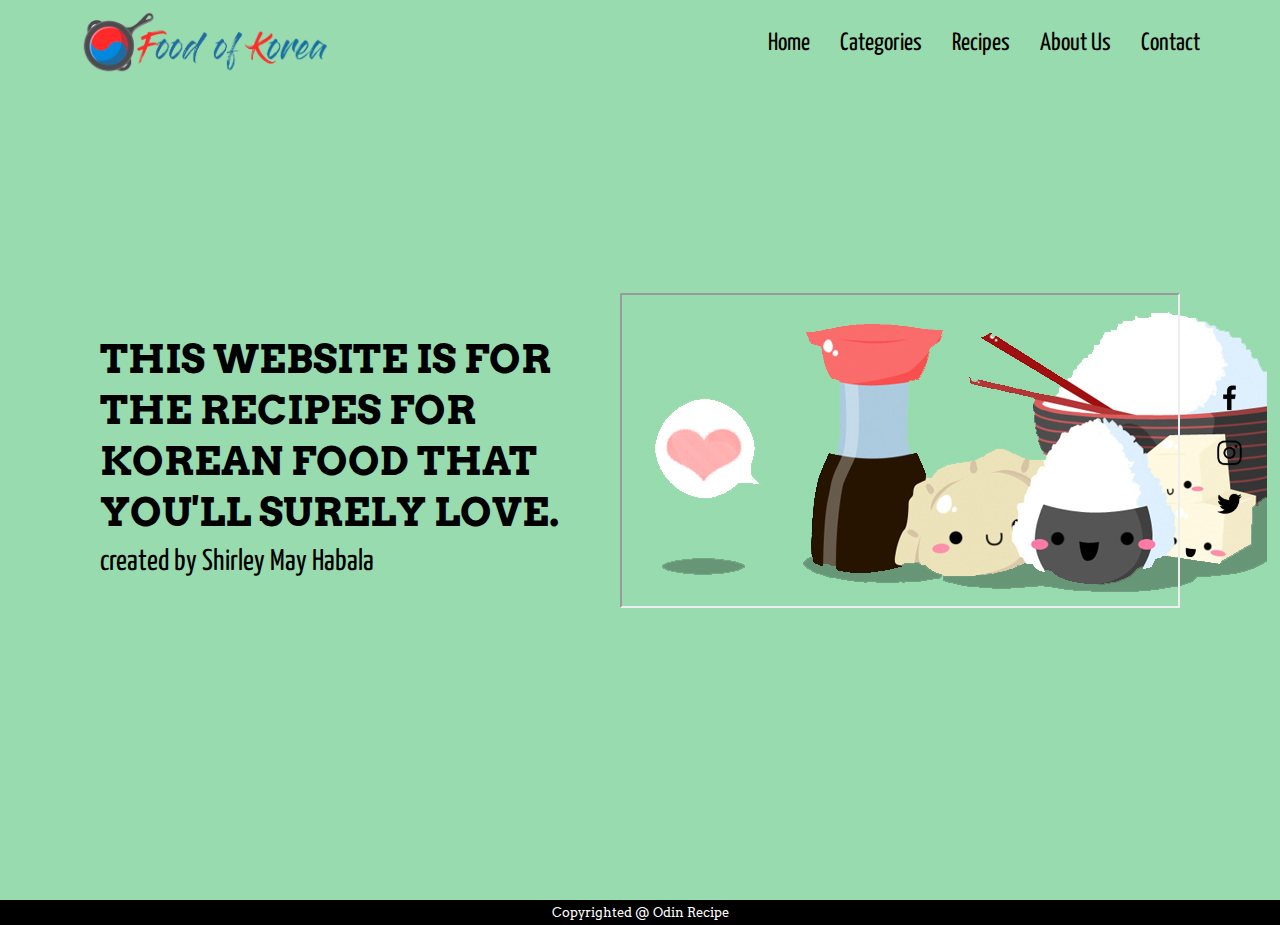
<file: pages/about.html>
<!DOCTYPE html>
<html lang="en">
<head>
  <meta charset="UTF-8">
  <meta http-equiv="X-UA-Compatible" content="IE=edge">
  <meta name="viewport" content="width=, initial-scale=1.0">
  <link rel="stylesheet" href="/pages/css/about.css">
  <title>Odin Recipes</title>
  <link rel="preconnect" href="https://fonts.googleapis.com">
  <link rel="preconnect" href="https://fonts.gstatic.com" crossorigin>
  <link href="https://fonts.googleapis.com/css2?family=Arvo:wght@700&family=Comfortaa:wght@500&family=Yanone+Kaffeesatz&display=swap" rel="stylesheet">
</head>

<body>
  <section class="sec-bg">
    <header>
        <a href="#"><img src="/img/logo.png" class="logo"></a>
        <ul>
            <li><a href="/index.html">Home</a></li>
            <li><a href="/pages/categories.html">Categories</a></li>
            <li><a href="/pages/recipes.html">Recipes</a></li>
            <li><a href="/pages/about.html">About Us</a></li>
            <li><a href="/pages/contact.html">Contact</a></li>
        </ul>
    </header>
    <div class="content">
        <div class="textBox">
            <h2><span>This Website is for the recipes for Korean Food that you'll surely love.</span></h2>
            <p>created by Shirley May Habala</p>
        
        </div>
        <iframe width="560" height="315"
        src="https://www.youtube.com/embed/5XR6SJX08dA">
        </iframe>
    </div>

    <ul class="sci">
        <li><a href="#"><img src="/img/facebook.png" alt=""></a></li>
        <li><a href="#"><img src="/img/instagram.png" alt=""></a></li>
        <li><a href="#"><img src="/img/twitter.png" alt=""></a></li>
    </ul>
  </section>


  <footer>
    <p>Copyrighted @ Odin Recipe</p>
  </footer>
</body>
</file>
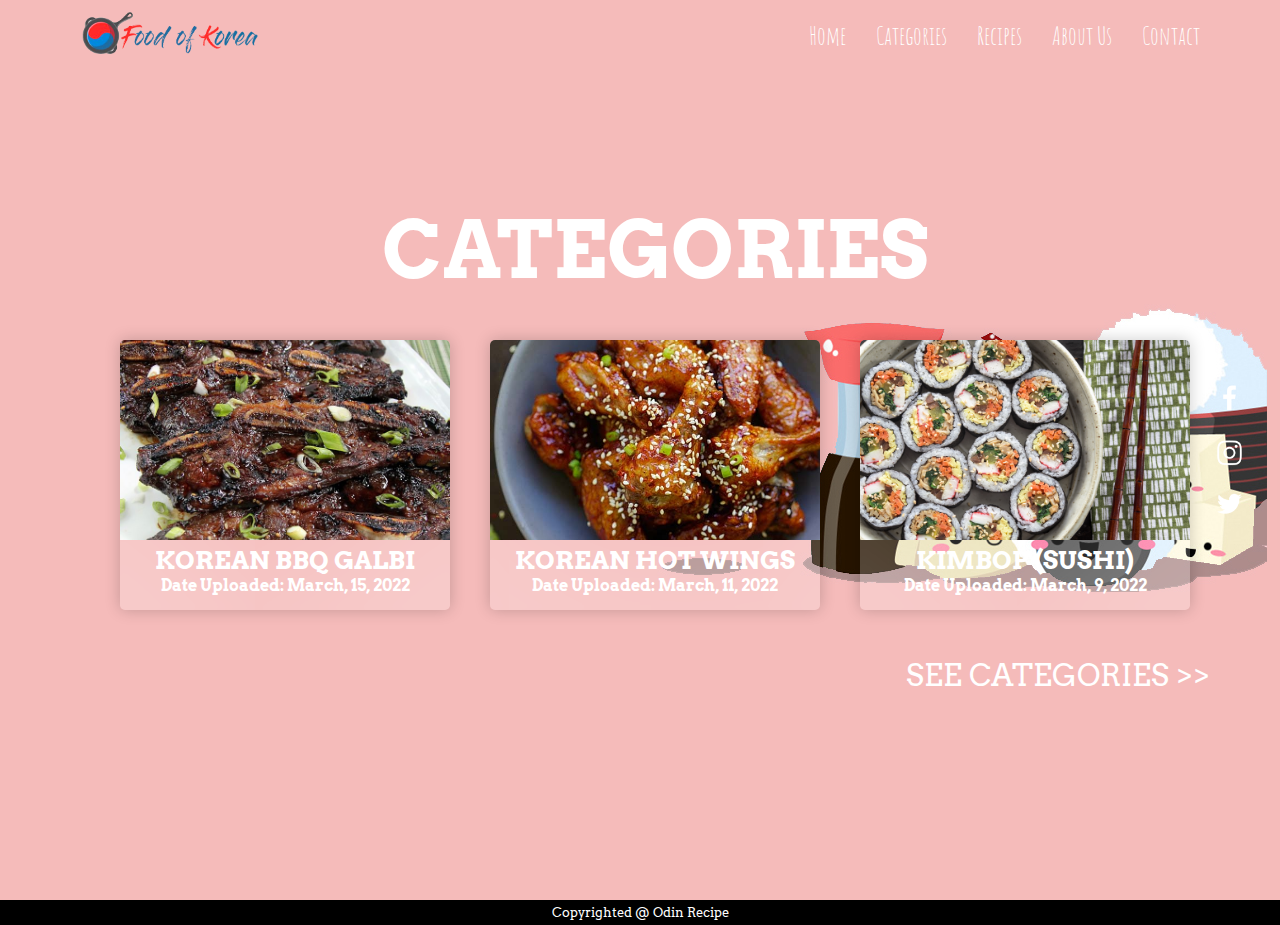
<file: pages/categories.html>
<!DOCTYPE html>
<html lang="en">
<head>
  <meta charset="UTF-8">
  <meta http-equiv="X-UA-Compatible" content="IE=edge">
  <meta name="viewport" content="width=, initial-scale=1.0">
  <link rel="stylesheet" href="/pages/css/categories.css">
  <title>Odin Recipes</title>
  <link rel="preconnect" href="https://fonts.googleapis.com">
    <link rel="preconnect" href="https://fonts.gstatic.com" crossorigin>
    <link href="https://fonts.googleapis.com/css2?family=Arvo:wght@700&family=Share+Tech+Mono&display=swap" rel="stylesheet">
    <link href="https://fonts.googleapis.com/css2?family=Amatic+SC&display=swap" rel="stylesheet">
</head>

<body>
  <section class="sec-bg">
    <header>
        <a href="#"><img src="/img/logo.png" class="logo"></a>
        <ul>
            <li><a href="/index.html">Home</a></li>
            <li><a href="/pages/categories.html">Categories</a></li>
            <li><a href="#">Recipes</a></li>
            <li><a href="/pages/about.html">About Us</a></li>
            <li><a href="/pages/contact.html">Contact</a></li>
        </ul>
    </header>
 

    <div class="title">
        <h2>Categories</h2>
      <div class="container">

          <div class="card">
              <div class="img">
                  <img src="/img/galbi.jpg">
              </div>
              <div class="top-text">
                  <div class="name">Korean BBQ Galbi</div>
                  <p>Date Uploaded: March, 15, 2022</p>
              </div>
              <div class="bottom-text">
                  <div class="btn">
                      <a href="#">Read More >></a>
                  </div>
              </div>
          </div>

          <div class="card">
            <div class="img">
                <img src="/img/wings.jpg">
            </div>
            <div class="top-text">
                <div class="name">Korean Hot Wings</div>
                <p>Date Uploaded: March, 11, 2022</p>
            </div>
            <div class="bottom-text">
                <div class="btn">
                    <a href="#">Read More >></a>
                </div>
            </div>
        </div>

        <div class="card">
            <div class="img">
                <img src="/img/kimbop.jpg">
            </div>
            <div class="top-text">
                <div class="name">Kimbop (Sushi)</div>
                <p>Date Uploaded: March, 9, 2022</p>
            </div>
            <div class="bottom-text">
                <div class="btn">
                    <a href="#">Read More >></a>
                </div>
            </div>
        </div>
      </div>
      <div class="see-cat">
        <a href="#">See Categories >></a>
    </div>
      </div>
  </section>


    <ul class="sci">
        <li><a href="#"><img src="/img/facebook.png" alt=""></a></li>
        <li><a href="#"><img src="/img/instagram.png" alt=""></a></li>
        <li><a href="#"><img src="/img/twitter.png" alt=""></a></li>
    </ul>
  </section>
        <script type="text/javascript">
            function imgSlider(anything) {
                document.querySelector('.kfood').src=anything;
            } 
        </script>

  
    
  <footer>
    <p>Copyrighted @ Odin Recipe</p>
  </footer>
</body>
</file>
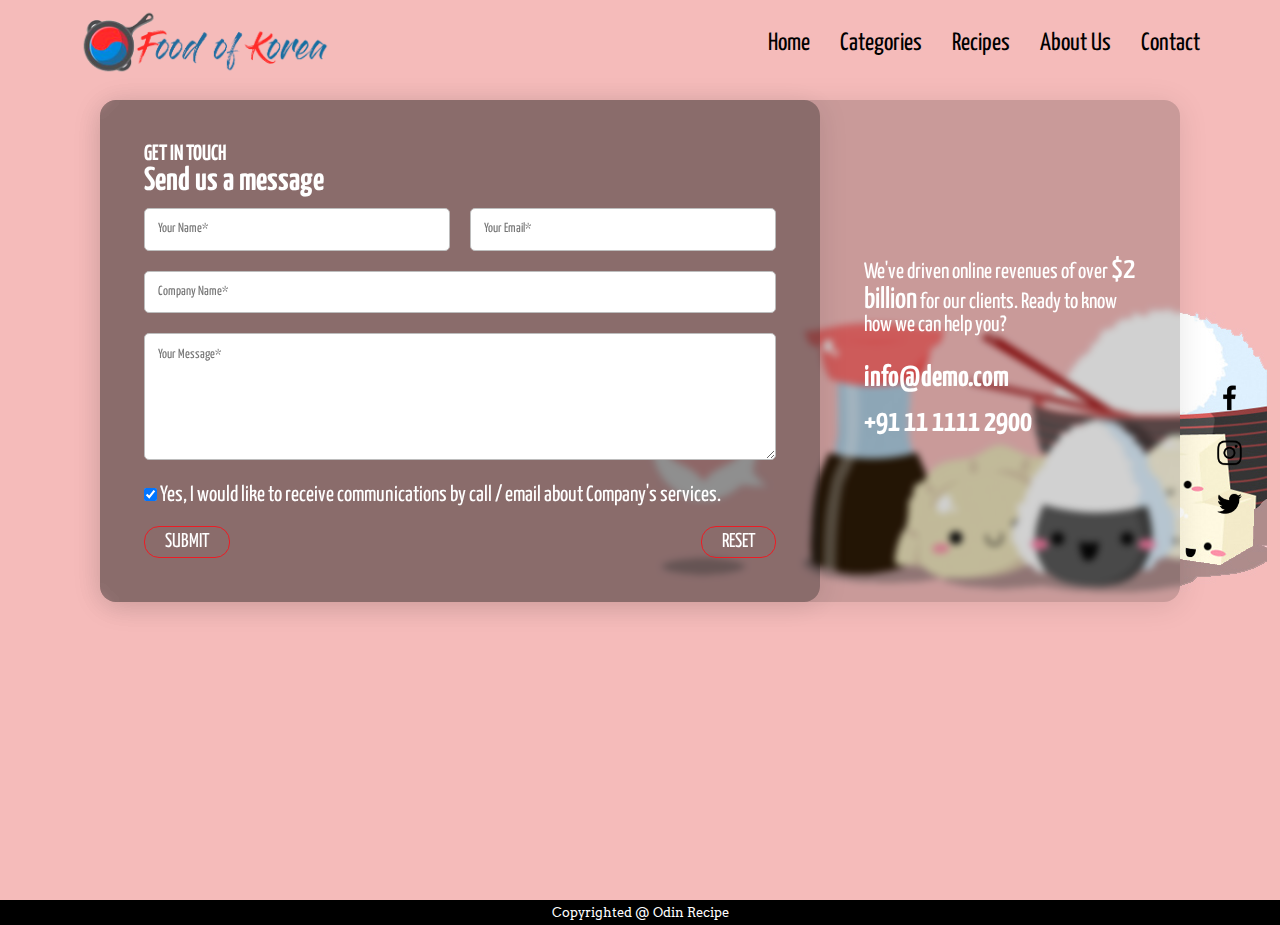
<file: pages/contact.html>
<!DOCTYPE html>
<html lang="en">
<head>
  <meta charset="UTF-8">
  <meta http-equiv="X-UA-Compatible" content="IE=edge">
  <meta name="viewport" content="width=, initial-scale=1.0">
  <link rel="stylesheet" href="/pages/css/contact.css">
  <title>Odin Recipes</title>
  <link rel="preconnect" href="https://fonts.googleapis.com">
  <link rel="preconnect" href="https://fonts.gstatic.com" crossorigin>
  <link href="https://fonts.googleapis.com/css2?family=Arvo:wght@700&family=Comfortaa:wght@500&family=Yanone+Kaffeesatz&display=swap" rel="stylesheet">
</head>

<body>
  <section class="sec-bg">
    <header>
        <a href="#"><img src="/img/logo.png" class="logo"></a>
        <ul>
            <li><a href="/index.html">Home</a></li>
            <li><a href="/pages/categories.html">Categories</a></li>
            <li><a href="/pages/recipes.html">Recipes</a></li>
            <li><a href="/pages/about.html">About Us</a></li>
            <li><a href="/pages/contact.html">Contact</a></li>
        </ul>
    </header>

    <div class="contain">

        <div class="wrapper">
      
          <div class="form">
            <h4>GET IN TOUCH</h4>
            <h2 class="form-headline">Send us a message</h2>
            <form id="submit-form" action="">
              <p>
                <input id="name" class="form-input" type="text" placeholder="Your Name*">
                <small class="name-error"></small>
              </p>
              <p>
                <input id="email" class="form-input" type="email" placeholder="Your Email*">
                <small class="name-error"></small>
              </p>
              <p class="full-width">
                <input id="company-name" class="form-input" type="text" placeholder="Company Name*" required>
                <small></small>
              </p>
              <p class="full-width">
                <textarea  minlength="20" id="message" cols="30" rows="7" placeholder="Your Message*" required></textarea>
                <small></small>
              </p>
              <p class="full-width">
                <input type="checkbox" id="checkbox" name="checkbox" checked> Yes, I would like to receive communications by call / email about Company's services.
              </p>
              <p class="full-width">
                <input type="submit" class="submit-btn" value="Submit" onclick="checkValidations()">
                <button class="reset-btn" onclick="reset()">Reset</button>
              </p>
            </form>
          </div>
      
          <div class="contacts contact-wrapper">
      
            <ul>
              <li>We've driven online revenues of over <span class="highlight-text-grey">$2
                  billion</span> for our clients. Ready to know
                how we can help you?</li>
              <span class="hightlight-contact-info">
                <li class="email-info"><i class="fa fa-envelope" aria-hidden="true"></i> info@demo.com</li>
                <li><i class="fa fa-phone" aria-hidden="true"></i> <span class="highlight-text">+91 11 1111 2900</span></li>
              </span>
            </ul>
          </div>
        </div>
      </div>

    <ul class="sci">
        <li><a href="#"><img src="/img/facebook.png" alt=""></a></li>
        <li><a href="#"><img src="/img/instagram.png" alt=""></a></li>
        <li><a href="#"><img src="/img/twitter.png" alt=""></a></li>
    </ul>
  </section>
 
  

  <footer>
    <p>Copyrighted @ Odin Recipe</p>
  </footer>
</body>
</file>
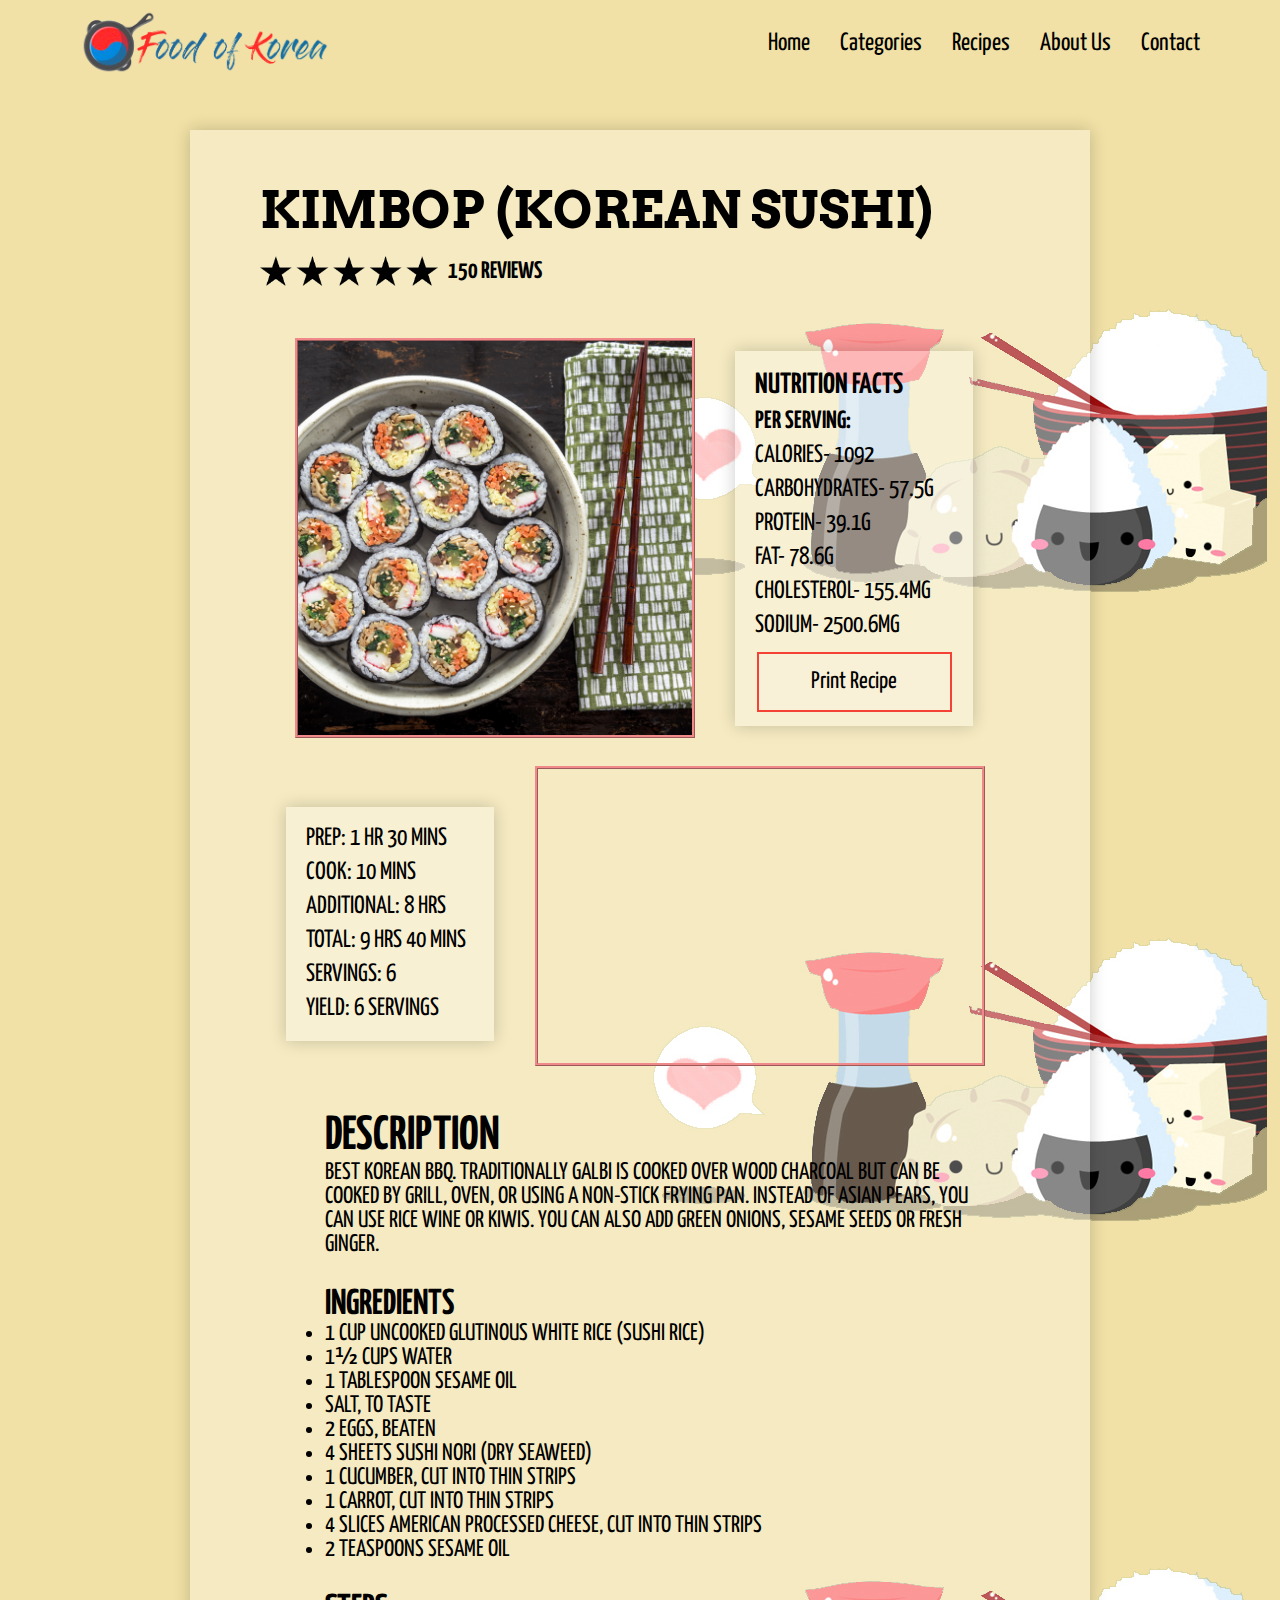
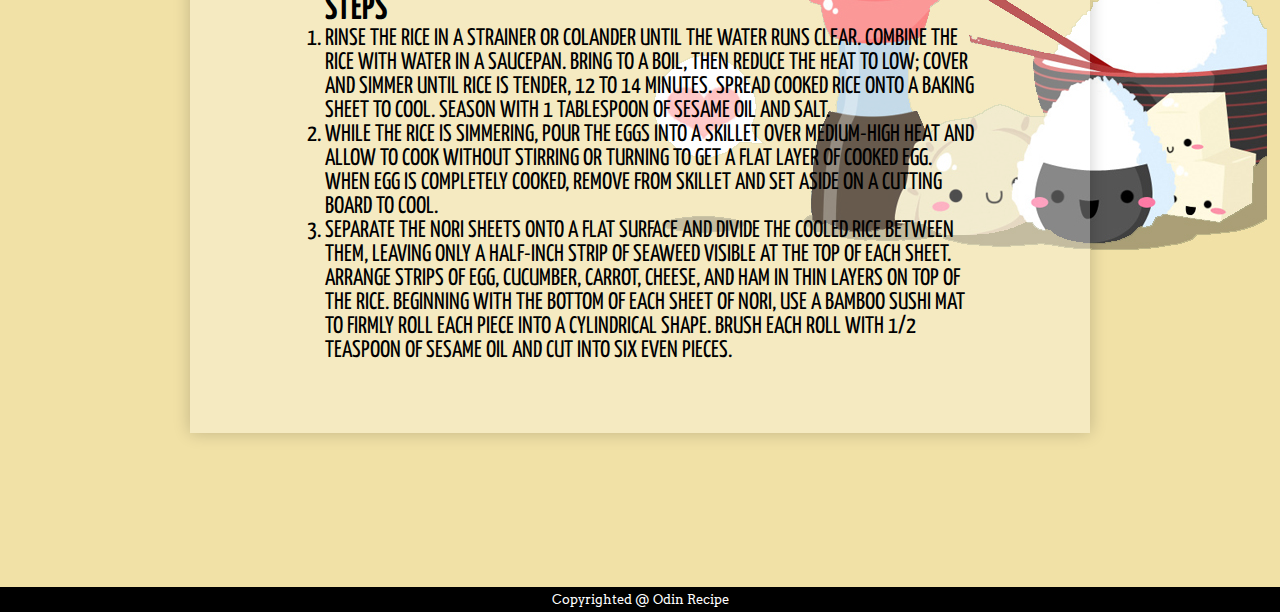
<file: pages/Kimbop (Korean Sushi).html>
<!DOCTYPE html>
<html lang="en">
<head>
  <meta charset="UTF-8">
  <meta http-equiv="X-UA-Compatible" content="IE=edge">
  <meta name="viewport" content="width=, initial-scale=1.0">
  <link rel="stylesheet" href="/pages/css/recipesinside.css">
  <title>Odin Recipes</title>
  <link rel="preconnect" href="https://fonts.googleapis.com">
  <link rel="preconnect" href="https://fonts.gstatic.com" crossorigin>
  <link href="https://fonts.googleapis.com/css2?family=Arvo:wght@700&family=Comfortaa:wght@500&family=Yanone+Kaffeesatz&display=swap" rel="stylesheet">
</head>

<body>
  <section class="sec-bg">
    <header>
        <a href="#"><img src="/img/logo.png" class="logo"></a>
        <ul>
            <li><a href="/index.html">Home</a></li>
            <li><a href="/pages/categories.html">Categories</a></li>
            <li><a href="/pages/recipes.html">Recipes</a></li>
            <li><a href="/pages/about.html">About Us</a></li>
            <li><a href="/pages/contact.html">Contact</a></li>
        </ul>
    </header>

    <div class="border">
     
      <div class="title">
        <h2>Kimbop (Korean Sushi)</h2>
      </div>
      <div class="review">
        <img src="/img/stars.png" alt="">
        <h2> 150 REVIEWS</h2>
      </div>
      <div class="multimedia">
       <img class="image" src="/img/kimbop.jpg" alt="kimbop">

       <div class="nutrition">
        <ul>
          <h3>Nutrition Facts</h3>
          <h4>Per Serving:</h4>
          <li>Calories- 1092</li>
          <li>Carbohydrates- 57.5g</li>
          <li>Protein- 39.1g</li>
          <li>Fat- 78.6g</li>
          <li>Cholesterol- 155.4mg</li>
          <li>Sodium- 2500.6mg</li>
        </ul>
        <button class="button">Print Recipe</button>
       </div>
     </div>
     
    <div class="media" >
   
    <div class="prep">
      <ul>
        <li>Prep: 1 hr 30 mins</li>
        <li>Cook: 10 mins</li>
        <li>Additional: 8 hrs</li>
        <li>Total: 9 hrs 40 mins</li>
        <li>Servings: 6</li>
        <li>Yield: 6 servings</li>
      </ul>
    </div>
    <iframe
    src="https://www.youtube.com/embed/5XR6SJX08dA">
    </iframe>
  </div>
  <div class="desc">
    <h1>Description</h1>
    <p>Best Korean BBQ. Traditionally galbi is cooked over wood charcoal but can be cooked by grill, 
     oven, or using a non-stick frying pan. Instead of Asian pears, you can use rice wine or kiwis.
     You can also add green onions, sesame seeds or fresh ginger.</p>
   </div>

   <div class="ingre">
     <h2>Ingredients</h2>

     <ul>
       <li>1 cup uncooked glutinous white rice (sushi rice)</li>
       <li>1½ cups water</li>
       <li>1 tablespoon sesame oil</li>
       <li>salt, to taste</li>
       <li>2 eggs, beaten</li>
       <li>4 sheets sushi nori (dry seaweed)</li>
       <li>1 cucumber, cut into thin strips</li>
       <li>1 carrot, cut into thin strips</li>
       <li>4 slices American processed cheese, cut into thin strips</li>
       <li>2 teaspoons sesame oil</li>
     </ul>
   </div>

   <div class="steps">
    <h2>Steps</h2>
     <ol>
       <li>Rinse the rice in a strainer or colander until the water runs clear. Combine the rice with water in a saucepan. Bring to a boil, then reduce the heat to low; cover and simmer until rice is tender, 12 to 14 minutes. Spread cooked rice onto a baking sheet to cool. Season with 1 tablespoon of sesame oil and salt.</li>
       <li>While the rice is simmering, pour the eggs into a skillet over medium-high heat and allow to cook without stirring or turning to get a flat layer of cooked egg. When egg is completely cooked, remove from skillet and set aside on a cutting board to cool.</li>
       <li>Separate the nori sheets onto a flat surface and divide the cooled rice between them, leaving only a half-inch strip of seaweed visible at the top of each sheet. Arrange strips of egg, cucumber, carrot, cheese, and ham in thin layers on top of the rice. Beginning with the bottom of each sheet of nori, use a bamboo sushi mat to firmly roll each piece into a cylindrical shape. Brush each roll with 1/2 teaspoon of sesame oil and cut into six even pieces.</li>
     </ol>
   </div>


  </section>
 
  <footer>
    <p>Copyrighted @ Odin Recipe</p>
  </footer>
</body>
</file>
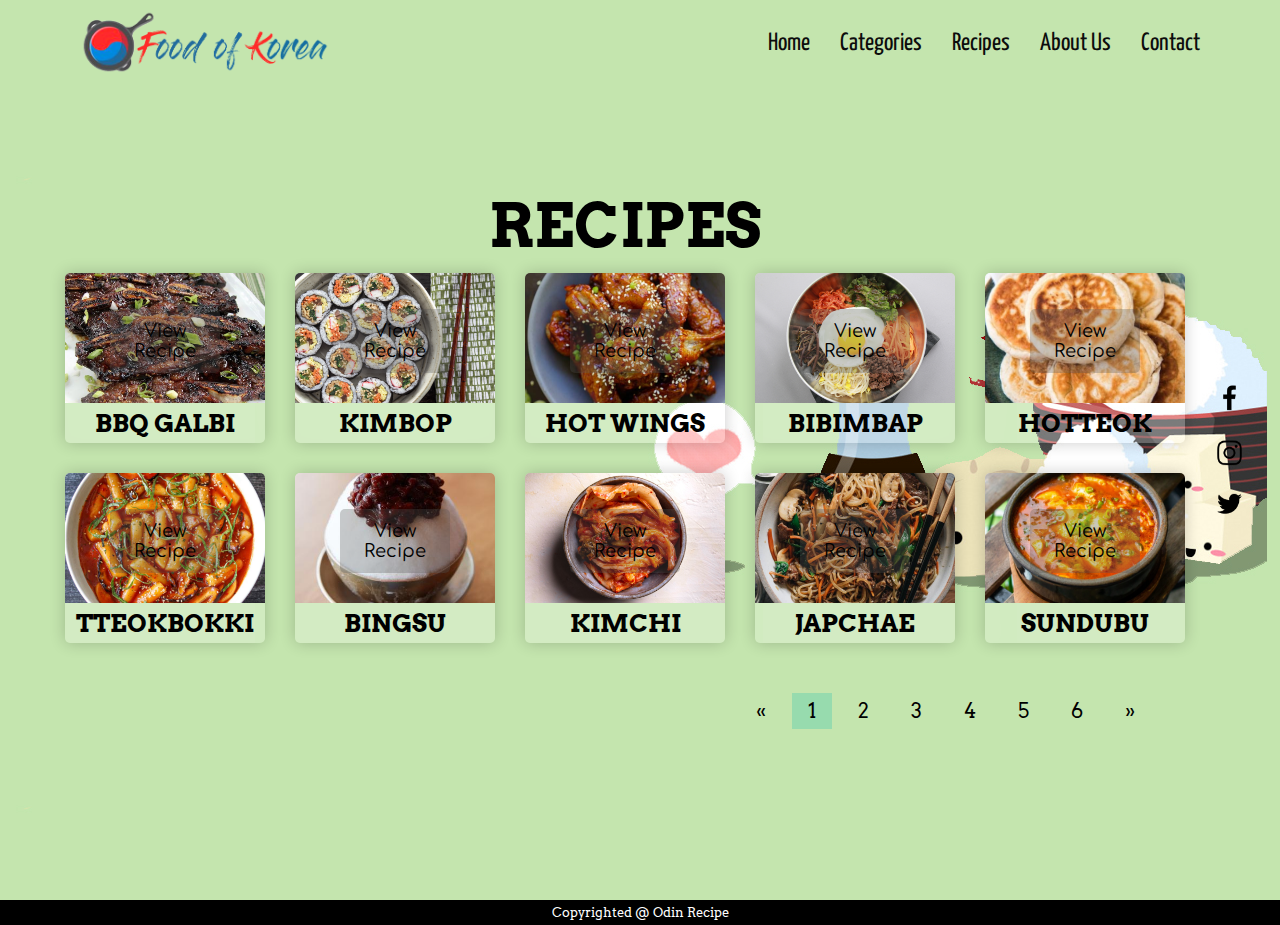
<file: pages/recipes.html>
<!DOCTYPE html>
<html lang="en">
<head>
  <meta charset="UTF-8">
  <meta http-equiv="X-UA-Compatible" content="IE=edge">
  <meta name="viewport" content="width=, initial-scale=1.0">
  <link rel="stylesheet" href="/pages/css/recipes.css">
  <title>Odin Recipes</title>
  <link rel="preconnect" href="https://fonts.googleapis.com">
  <link rel="preconnect" href="https://fonts.gstatic.com" crossorigin>
  <link href="https://fonts.googleapis.com/css2?family=Arvo:wght@700&family=Comfortaa:wght@500&family=Yanone+Kaffeesatz&display=swap" rel="stylesheet">

<body>
  <section class="sec-bg">
    <header>
        <a href="#"><img src="/img/logo.png" class="logo"></a>
        <ul>
            <li><a href="/index.html">Home</a></li>
            <li><a href="/pages/categories.html">Categories</a></li>
            <li><a href="/pages/recipes.html">Recipes</a></li>
            <li><a href="/pages/about.html">About Us</a></li>
            <li><a href="/pages/contact.html">Contact</a></li>
        </ul>
    </header>
 

    <div class="title">
        <h2>Recipes</h2>
      <div class="container">

          <div class="card">
              <div class="img">
                  <img src="/img/recipes/galbi.jpg">
                  <button class="btn">View Recipe</button>
              </div>
              <div class="top-text">
                  <div class="name">BBQ Galbi</div>
              </div>
             
          </div>

          <div class="card">
            <div class="img">
                <img src="/img/recipes/kimbop.jpg">
                <button class="btn">View Recipe</button>
            </div>
            <div class="top-text">
                <div class="name">Kimbop</div>
            </div>
           
        </div>

        <div class="card">
            <div class="img">
                <img src="/img/recipes/wings.jpg">
                <button class="btn">View Recipe</button>
            </div>
            <div class="top-text">
                <div class="name">Hot Wings</div>
            </div>
           
        </div>

        <div class="card">
            <div class="img">
                <img src="/img/recipes/bibimbap.jpg">
                <button class="btn">View Recipe</button>
            </div>
            <div class="top-text">
                <div class="name">Bibimbap</div>
            </div>
           
        </div>
        
        <div class="card">
            <div class="img">
                <img src="/img/recipes/Hotteok.jpg">
                <button class="btn">View Recipe</button>
            </div>
            <div class="top-text">
                <div class="name">Hotteok</div>
            </div>
           
        </div>

      </div>
     
      <div class="container2">

        <div class="card">
            <div class="img">
                <img src="/img/recipes/tteokbokki.jpg">
                <button class="btn">View Recipe</button>
            </div>
            <div class="top-text">
                <div class="name">Tteokbokki</div>
            </div>
           
        </div>

        <div class="card">
          <div class="img">
              <img src="/img/recipes/bingsu.jpg">
              <button class="btn">View Recipe</button>
          </div>
          <div class="top-text">
              <div class="name">Bingsu</div>
          </div>
          
      </div>

      <div class="card">
          <div class="img">
              <img src="/img/recipes/kimchi.jpg">
              <button class="btn">View Recipe</button>
          </div>
          <div class="top-text">
              <div class="name">Kimchi</div>
          </div>
          
      </div>

      <div class="card">
          <div class="img">
              <img src="/img/recipes/japchae.jpg">
              <button class="btn">View Recipe</button>
          </div>
          <div class="top-text">
              <div class="name">Japchae</div>
          </div>
           
      </div>

      <div class="card">
        <div class="img">
            <img src="/img/recipes/soondubujjigae.jpg">
            <button class="btn">View Recipe</button>
        </div>
        <div class="top-text">
            <div class="name">Sundubu Jjigae</div>
        </div>
       
    </div>

    </div>
    <div class="pagination">
        <a href="#">&laquo;</a>
        <a href="#" class="active">1</a>
        <a href="#">2</a>
        <a href="#">3</a>
        <a href="#">4</a>
        <a href="#">5</a>
        <a href="#">6</a>
        <a href="#">&raquo;</a>
      </div>
  </section>


    <ul class="sci">
        <li><a href="#"><img src="/img/facebook.png" alt=""></a></li>
        <li><a href="#"><img src="/img/instagram.png" alt=""></a></li>
        <li><a href="#"><img src="/img/twitter.png" alt=""></a></li>
    </ul>
  </section>
        <script type="text/javascript">
            function imgSlider(anything) {
                document.querySelector('.kfood').src=anything;
            } 
        </script>

  
    
  <footer>
    <p>Copyrighted @ Odin Recipe</p>
  </footer>
</body>
</file>
<file: pages/css/about.css>
*{
    margin: 0;
    padding: 0;
    box-sizing: border-box;
    
}
section{
    position: relative;
    width: 100%;
    min-height: 100vh;
    padding: 100px;
    display: flex;
    justify-content: space-between;
    align-items: center;
   
    transition: 0.5s;
}
 .sec-bg{
    background-image: url('/img/background5.jpg');
}
header{
    position: absolute;
    top: 0;
    left: 0;
    width: 100%;
    padding: 10px 80px;
    display: flex;
    justify-content: space-between;
    align-items: center;
}
header .logo{
    position: relative;
    max-width: 250px;
    filter: brightness(120%);
}
header ul{
    position: relative;
    display: flex;
}
header ul li{
    list-style: none;
}
header ul li a{
    display: inline-block;
    color: rgb(0, 0, 0);
    font-weight: 400;
    margin-left: 30px;
    text-decoration: none;
    font-family: 'Yanone Kaffeesatz', sans-serif;
    font-size: 25px;
}
.content{
    position: relative;
    width: 100%;
    display: flex;
    justify-content: space-between;
    align-items: center;
}
.content .textBox{
    position: relative;
    max-width: 600px;
}
.content .textBox h2{
    color: rgb(0, 0, 0);
    font-size: 100px;
    line-height: 30px;
    text-transform: uppercase;
    font-family: 'Arvo', serif;
    margin-bottom: 20px;
    width: 500px;
}
.content .textBox h2 span{
    font-size: 40px;
    font-family: 'Arvo', serif;
}
.content .textBox p{
    color: rgb(0, 0, 0);
    font-family: 'Yanone Kaffeesatz', sans-serif;
    font-size: 30px;
}


.sci{
    position: absolute;
    top: 50%;
    right: 30px;
    transform: translateY(-50%);
    display: flex;
    justify-content: center;
    align-items: center;
    flex-direction: column;
}
.sci li{
    list-style: none;
}
.sci li a{
    display: inline-block;
    margin: 5px 0;
    transform: scale(0.6);
}

.sec-bg2{
    background-image: url('/img/background2.jpg');
    box-sizing: border-box;
    padding-left: 80px;
}

footer p{
    display: flex;
    justify-content: center;
    color: #fff;
    font-family: 'Arvo', serif;
    background-color: black;
    font-size: small;
    padding-top: 5px;
    padding-bottom: 5px;
    width: 100%;
    display: flex;
    align-items: center;
  }
</file>
<file: pages/css/categories.css>
*{
    margin: 0;
    padding: 0;
    box-sizing: border-box;
    
}
section{
    position: relative;
    width: 100%;
    min-height: 100vh;
    padding: 100px;
    display: flex;
    justify-content: space-between;
    align-items: center;
   
    transition: 0.5s;
}
 .sec-bg{
    background-image: url('/img/background.jpg');
}
header{
    position: absolute;
    top: 0;
    left: 0;
    width: 100%;
    padding: 10px 80px;
    display: flex;
    justify-content: space-between;
    align-items: center;
}
header .logo{
    position: relative;
    max-width: 180px;
    filter: brightness(120%);
}
header ul{
    position: relative;
    display: flex;
}
header ul li{
    list-style: none;
}
header ul li a{
    display: inline-block;
    color: #fff;
    font-weight: 400;
    margin-left: 30px;
    text-decoration: none;
    font-family: 'Amatic SC', cursive;
    font-size: 25px;
}

.sci{
    position: absolute;
    top: 50%;
    right: 30px;
    transform: translateY(-50%);
    display: flex;
    justify-content: center;
    align-items: center;
    flex-direction: column;
}
.sci li{
    list-style: none;
}
.sci li a{
    display: inline-block;
    filter:invert(1);
    margin: 5px 0;
    transform: scale(0.6);
}

.sec-bg2{
    background-image: url('/img/background2.jpg');
    box-sizing: border-box;
    padding-left: 80px;
}

.container{
    display:flex;
    align-items: center;
    justify-content: space-between;
}

 .title h2{
    color: #fff;
    font-size: 80px;
    line-height: 1em;
    font-weight: 900;
    text-transform: uppercase;
    font-family: 'Arvo', serif;
    text-align: center;
    margin-bottom: 50px;
}
.card{
    height: 270px;
    width: 330px;
    background: white;
    margin: 0 20px;
    transition: 0.4s;
    box-shadow: 0 0 1rem 0 rgba(0, 0, 0, .2);
    border-radius: 5px;
    position: relative;
    z-index: 1;
    background: inherit;
    overflow: hidden;
}
.card:before {
    content: "";
    position: absolute;
    background: inherit;
    z-index: -1;
    top: 0;
    left: 0;
    right: 0;
    bottom: 0;
    box-shadow: inset 0 0 2000px rgba(255, 255, 255, .5);
    filter: blur(10px);
    margin: -20px;
    }

.card:hover {
    height: 315px;
    box-shadow: 5px 5px 10px rgba(0,0,0,0.2);
}
.card .img{
    height: 200px;
    width: 100%;
}
.card .img img{
    height: 100%;
    width: 100%;
    object-fit: cover;
}
.card .top-text{
    padding: 5px;
    text-align: center;
}
.card .top-text .name{
    font-size: 25px;
    font-weight: 600;
    color: white;
    text-transform: uppercase;
    font-family: 'Arvo', serif;
}
.card .top-text p{
    font-size: 16px;
    font-weight: 600;
    color: #ffffff;
    line-height: 20px;
    font-family: 'Arvo', serif;
}

.card .bottom-text{
    padding: 0 10px 5px 10px;
    margin-top: 5px;
    opacity: 0;
    visibility:hidden;
    transition: 0.1s;
    color: #ffffff;
    font-family: 'Amatic SC', cursive;
    font-size: 20px;
}
.card:hover .bottom-text{
    opacity: 1;
    visibility:visible;
}
.card .bottom-text .btn{
    padding: 5px 8px;
    text-align: center;
    border-radius: 3px;
}
.card .bottom-text .btn a{
    background: #fff;
    color: #111;
    border-radius: 20px;
    font-size: 10px;
    padding: 8px 15px 8px 15px;
    letter-spacing: 1px;
    text-transform: uppercase;
    font-family: 'Amatic SC', cursive;
    text-decoration: none;
    transition: 0.2s;
    font-size: 20px;
}
.card .bottom-text .btn a:hover{
    transform: scale(0.9);
    
}

.see-cat a{
    color: #fff;
    font-size: 30px;
    line-height: 1em;
    text-transform: uppercase;
    font-family: 'Arvo', serif;
    text-align: center;
    margin-top: 50px;
    float: right;
    text-decoration: none;
}

footer p{
    display: flex;
    justify-content: center;
    color: #fff;
    font-family: 'Arvo', serif;
    background-color: black;
    font-size: small;
    padding-top: 5px;
    padding-bottom: 5px;
    width: 100%;
    display: flex;
    align-items: center;
  }
</file>
<file: pages/css/contact.css>
*{
    margin: 0;
    padding: 0;
    box-sizing: border-box;
    
}
section{
    position: relative;
    width: 100%;
    min-height: 100vh;
    padding: 100px;
    justify-content: space-between;
    align-items: center;
    transition: 0.5s;
}
 .sec-bg{
    background-image: url('/img/background.jpg');
}
header{
    position: absolute;
    top: 0;
    left: 0;
    width: 100%;
    padding: 10px 80px;
    display: flex;
    justify-content: space-between;
    align-items: center;
}
header .logo{
    position: relative;
    max-width: 250px;
    filter: brightness(120%);
}
header ul{
    position: relative;
    display: flex;
}
header ul li{
    list-style: none;
}
header ul li a{
    display: inline-block;
    color: rgb(0, 0, 0);
    font-weight: 400;
    margin-left: 30px;
    text-decoration: none;
    font-family: 'Yanone Kaffeesatz', sans-serif;
    font-size: 25px;
}

.contain {
    background-color: #eee;
    max-width: 1170px;
    margin-left: auto;
    margin-right: auto;
    padding: 1em;
    background: rgba(24, 24, 24, 0.2);
    border-radius: 16px;
    box-shadow: 0 4px 30px rgba(0, 0, 0, 0.1);
    backdrop-filter: blur(3.5px);
    -webkit-backdrop-filter: blur(3.5px);
    font-family: 'Yanone Kaffeesatz', sans-serif;
    font-size: 22px;
    }
  
    div.form {
    background: rgba(24, 24, 24, 0.2);
    border-radius: 16px;
    box-shadow: 0 4px 30px rgba(0, 0, 0, 0.1);
    backdrop-filter: blur(4.5px);
    -webkit-backdrop-filter: blur(4.5px);
    color: #ffffff;
    
    }
  .contact-wrapper {
    margin: auto 0;
  }
  
  .submit-btn {
    float: left;
  }
  .reset-btn {
    float: right;
  }
  
  .form-headline:after {
    content: "";
    display: block;
    width: 10%;
    padding-top: 10px;
  }
  
  .highlight-text {
    color: #ffffff;
  }
  
  .hightlight-contact-info {
    font-weight: 700;
    font-size: 30px;
    line-height: 1.5;
    color: #ffbfbf;
  }
  
  .highlight-text-grey {
    font-weight: 500;
    color: #ffffff;
    font-size: 30px;
  }
  
  .email-info {
      margin-top: 20px;
      color: #ffffff;
  }
  
  ::-webkit-input-placeholder { /* Chrome */
    font-family: 'Yanone Kaffeesatz', sans-serif;
  }
  
  .required-input {
    color: #ffffff;
  }
  @media (min-width: 600px) {
    .contain {
      padding: 0;
    }
  }
  
  h3,
  ul {
    margin: 0;
    color: #ffffff;
  }
  
  h3 {
    margin-bottom: 1rem;
    color: #ffffff;
  }
  
  .form-input:focus,
  textarea:focus{
    outline: 1.5px solid #ec1c24;
  }
  
  .form-input,
  textarea {
    width: 100%;
    border: 1px solid #bdbdbd;
    border-radius: 5px;
    font-family: 'Yanone Kaffeesatz', sans-serif;
  }
  
  .wrapper > * {
    padding: 1em;
  }
  @media (min-width: 700px) {
    .wrapper {
      display: grid;
      grid-template-columns: 2fr 1fr;
    }
    .wrapper > * {
      padding: 2em 2em;
    }
  }
  
  ul {
    list-style: none;
    padding: 0;
    color: #ffffff;
  }
  
  .contacts {
    color: #ffffff;
  }
  
  .form {
    background: #fff;
  }
  
  form {
    display: grid;
    grid-template-columns: 1fr 1fr;
    grid-gap: 20px;
  }
  form label {
    display: block;
    color: #ffffff;
  }
  form p {
    margin: 0;
    color: #ffffff;
    
  }
  
  .full-width {
    grid-column: 1 / 3;
  }
  
  button,
  .submit-btn,
  .form-input,
  textarea {
    padding: 1em;
    
  }
  
  button, .submit-btn {
    background: transparent;
    border: 1px solid #ec1c24;
    border-radius: 15px;
    padding: 5px 20px;
    text-transform: uppercase;
    font-family: 'Yanone Kaffeesatz', sans-serif;
    font-size: 20px;
    color: #ffffff;
  }
  button:hover, .submit-btn:hover,
  button:focus , .submit-btn:focus{
    background: #ec1c24;
    outline: 0;
    color: #eee;
  }
  .error {
    color: #ec1c24;
  }
  
  

.sci{
    position: absolute;
    top: 50%;
    right: 30px;
    transform: translateY(-50%);
    display: flex;
    justify-content: center;
    align-items: center;
    flex-direction: column;
}
.sci li{
    list-style: none;
}
.sci li a{
    display: inline-block;
    margin: 5px 0;
    transform: scale(0.6);
}

.sec-bg2{
    background-image: url('/img/background2.jpg');
    box-sizing: border-box;
    padding-left: 80px;
}

footer p{
    display: flex;
    justify-content: center;
    color: #fff;
    font-family: 'Arvo', serif;
    background-color: black;
    font-size: small;
    padding-top: 5px;
    padding-bottom: 5px;
    width: 100%;
    display: flex;
    align-items: center;
  }
</file>
<file: pages/css/recipesinside.css>
*{
    margin: 0;
    padding: 0;
    box-sizing: border-box;
    
}
section{
    position: relative;
    width: 100%;
    min-height: 100vh;
    padding: 100px;
    display: flex;
    justify-content: space-between;
    align-items: center;
   
    transition: 0.5s;
}
 .sec-bg{
    background-image: url('/img/background3.jpg');
}
header{
    position: absolute;
    top: 0;
    left: 0;
    width: 100%;
    padding: 10px 80px;
    display: flex;
    justify-content: space-between;
    align-items: center;
}
header .logo{
    position: relative;
    max-width: 250px;
    filter: brightness(120%);
}
header ul{
    position: relative;
    display: flex;
}
header ul li{
    list-style: none;
}

header ul li a{
    display: inline-block;
    color: rgb(0, 0, 0);
    font-weight: 400;
    margin-left: 30px;
    text-decoration: none;
    font-family: 'Yanone Kaffeesatz', sans-serif;
    font-size: 25px;
}
.content{
    position: relative;
    width: 100%;
    display: flex;
    justify-content: space-between;
    align-items: center;
}
.border{
    display: inline-block;
    text-transform: uppercase;
    background: rgb(255, 255, 255, .3);
    box-shadow: 0 0 1rem 0 rgba(0, 0, 0, .2);
    width: 900px;
    margin: 5% auto;
    margin-top: 30px;
    padding-left: 70px;
    padding-top: 50px;
}
.border:before {
    content: "";
    position: absolute;
    background: inherit;
    z-index: -1;
    top: 0;
    left: 0;
    right: 0;
    bottom: 0;
    box-shadow: inset 0 0 2000px rgba(255, 255, 255, .5);
    filter: blur(10px);
    
    }
.image{
    height: 400px;
    width: 400px;
    border:ridge 3px #f08989;
}
.multimedia{
    display: flex;
    margin-left: 35px;
    align-items: center;
}
iframe{
    width: 450px;
    height: 300px;
    border:ridge 3px #f08989;
}

.title h2{
    color: rgb(0, 0, 0);
    font-size: 50px;
    text-transform: uppercase;
    font-family: 'Arvo', serif;
    text-align:left;
    margin-bottom: 10px;

}
.prep{
    padding: 20px 0px 10px 20px;
    display: inline-block;
    text-transform: uppercase;
    background: rgb(255, 255, 255, .3);
    box-shadow: 0 0 1rem 0 rgba(0, 0, 0, .2);
    width:25%;
    margin:5% ;
    margin-left: 26px;
}
.prep:before {
    content: "";
    position: absolute;
    background: inherit;
    z-index: -1;
    top: 0;
    left: 0;
    right: 0;
    bottom: 0;
    box-shadow: inset 0 0 2000px rgba(255, 255, 255, .5);
    filter: blur(10px);
    margin: -20px;
    }

.prep ul{
    width:180px;
    font-size: 25px;
    
    font-family: 'Yanone Kaffeesatz', sans-serif;
    list-style: none;
    
}
.prep ul li{
    margin-bottom: 10px;
}

.nutrition{
    padding: 20px 0px 10px 20px;
    display: inline-block;
    text-transform: uppercase;
    background: rgb(255, 255, 255, .3);
    box-shadow: 0 0 1rem 0 rgba(0, 0, 0, .2);
    width:30%;
    margin:5% ;

}
.nutrition:before {
    content: "";
    position: absolute;
    background: inherit;
    z-index: -1;
    top: 0;
    left: 0;
    right: 0;
    bottom: 0;
    box-shadow: inset 0 0 2000px rgba(255, 255, 255, .5);
    filter: blur(10px);
    margin: -20px;
    }

.nutrition ul{
    width:180px;
    font-size: 25px;
    font-family: 'Yanone Kaffeesatz', sans-serif;
    list-style: none;
    
}
.nutrition ul li,h3,h4{
    margin-bottom: 10px;
}
.review img{
    margin-top: 5px;
    height: 30px;
    margin-bottom: 5px;
}
.review h2{
    margin-top: 9px;
    margin-left: 10px;
    font-family: 'Yanone Kaffeesatz', sans-serif;
}
.review{
    display: flex;
    margin-bottom: 20px;
}
.button {
    border: none;
    padding: 16px 32px;
    text-align: center;
    text-decoration: none;
    display: inline-block;
    font-size: 24px;
    margin: 4px 2px;
    transition-duration: 0.4s;
    cursor: pointer;
    width: 195px;
    font-family: 'Yanone Kaffeesatz', sans-serif;
    background-color: rgba(255, 255, 255, 0.123); 
    color: black; 
    border: 2px solid #f44336;
  }
  .button:hover {
    background-color: #f44336;
    color: white;
  }
.media{
    display: flex;
}
.desc, .ingre, .steps{
 font-family: 'Yanone Kaffeesatz', sans-serif;
 width: 650px;
 font-size: x-large;
 margin-top: 30px;
 margin-left: 65px;
}
.steps{
    margin-bottom: 70px;
}

.sci{
    position: absolute;
    top: 50%;
    right: 30px;
    transform: translateY(-50%);
    display: flex;
    justify-content: center;
    align-items: center;
    flex-direction: column;
}
.sci li{
    list-style: none;
}
.sci li a{
    display: inline-block;
    margin: 5px 0;
    transform: scale(0.6);
}

footer p{
    display: flex;
    justify-content: center;
    color: #fff;
    font-family: 'Arvo', serif;
    background-color: black;
    font-size: small;
    padding-top: 5px;
    padding-bottom: 5px;
    width: 100%;
    display: flex;
    align-items: center;
  }
</file>
<file: pages/css/recipes.css>
*{
    margin: 0;
    padding: 0;
    box-sizing: border-box;
    
}
section{
    position: relative;
    width: 100%;
    min-height: 100vh;
    padding: 50px;
    display: flex;
    justify-content: space-between;
    align-items: center;
   
    transition: 0.5s;
}
 .sec-bg{
    background-image: url('/img/background4.jpg');
}
header{
    position: absolute;
    top: 0;
    left: 0;
    width: 100%;
    padding: 10px 80px;
    display: flex;
    justify-content: space-between;
    align-items: center;
}
header .logo{
    position: relative;
    max-width: 250px;
    filter: brightness(120%);
}
header ul{
    position: relative;
    display: flex;
}
header ul li{
    list-style: none;
}
header ul li a{
    display: inline-block;
    color: rgb(12, 12, 12);
    font-weight: 400;
    margin-left: 30px;
    text-decoration: none;
    font-family: 'Yanone Kaffeesatz', sans-serif;
    font-size: 25px;
}

.sci{
    position: absolute;
    top: 50%;
    right: 30px;
    transform: translateY(-50%);
    display: flex;
    justify-content: center;
    align-items: center;
    flex-direction: column;
}
.sci li{
    list-style: none;
}
.sci li a{
    display: inline-block;
    margin: 5px 0;
    transform: scale(0.6);
}

.sec-bg2{

    padding-left: 80px;
}

.container{
    display:flex;
    align-items: center;
    justify-content: space-between;
}

.container2{
    display:flex;
    align-items: center;
    justify-content: space-between;
    margin-top: 30px;
}

.title h2{
    color: rgb(0, 0, 0);
    font-size: 60px;
    text-transform: uppercase;
    font-family: 'Arvo', serif;
    text-align: center;
    margin-bottom: 10px;
    margin-top: 20px;

}

.card{
    height: 170px;
    width: 200px;
    background: white;
    margin: 0 15px;
    transition: 0.4s;
    box-shadow: 0 0 1rem 0 rgba(0, 0, 0, .2);
    border-radius: 5px;
    position: relative;
    z-index: 1;
    background: inherit;
    overflow: hidden;
}
.card:before {
    content: "";
    position: absolute;
    background: inherit;
    z-index: -1;
    top: 0;
    left: 0;
    right: 0;
    bottom: 0;
    box-shadow: inset 0 0 2000px rgba(255, 255, 255, .5);
    filter: blur(10px);
    margin: -20px;
    }

    .card:hover{
        transform: scale(1.1);
    }
    
.card .img{
    height: 130px;
    width: 100%;
}

.card .img img{
    height: 100%;
    width: 100%;
    object-fit: cover;
}


.card .img .btn {
    position: absolute;
    top: 40%;
    left: 50%;
    transform: translate(-50%, -50%);
    -ms-transform: translate(-50%, -50%);
    background-color: rgba(85, 85, 85, 0.3);
    color: rgb(0, 0, 0);
    font-size: 18px;
    padding: 12px 24px;
    border: none;
    cursor: pointer;
    border-radius: 5px;
    font-family: 'Comfortaa', cursive;
  }
  
  .card .img :hover {
    background-color: rgba(209, 209, 209, 0.7);
    filter: brightness(110%);
 
  }

.card .top-text{
    padding: 5px;
    text-align: center;
}
.card .top-text .name{
    font-size: 25px;
    font-weight: 600;
    color: rgb(0, 0, 0);
    text-transform: uppercase;
    font-family: 'Arvo', serif;
}

.pagination {
    margin-left: 680px;
    display: inline-block;
  }
  
  .pagination a {
    color: black;
    float: left;
    padding: 8px 16px;
    font-size: 20px;
    line-height: 1em;
    text-transform: uppercase;
    font-family: 'Arvo', serif;
    margin-top: 50px;
    text-decoration: none;
    margin-left: 10px;
    transition: background-color .3s;
  
  }
  
  .pagination a.active {
    background-color: #97DBAE;
    color: rgb(0, 0, 0);
  }
  
  .pagination a:hover:not(.active) {
      background-color: #F4BBBB;
    }

footer p{
    display: flex;
    justify-content: center;
    color: #fff;
    font-family: 'Arvo', serif;
    background-color: black;
    font-size: small;
    padding-top: 5px;
    padding-bottom: 5px;
    width: 100%;
    display: flex;
    align-items: center;
  }
</file>
